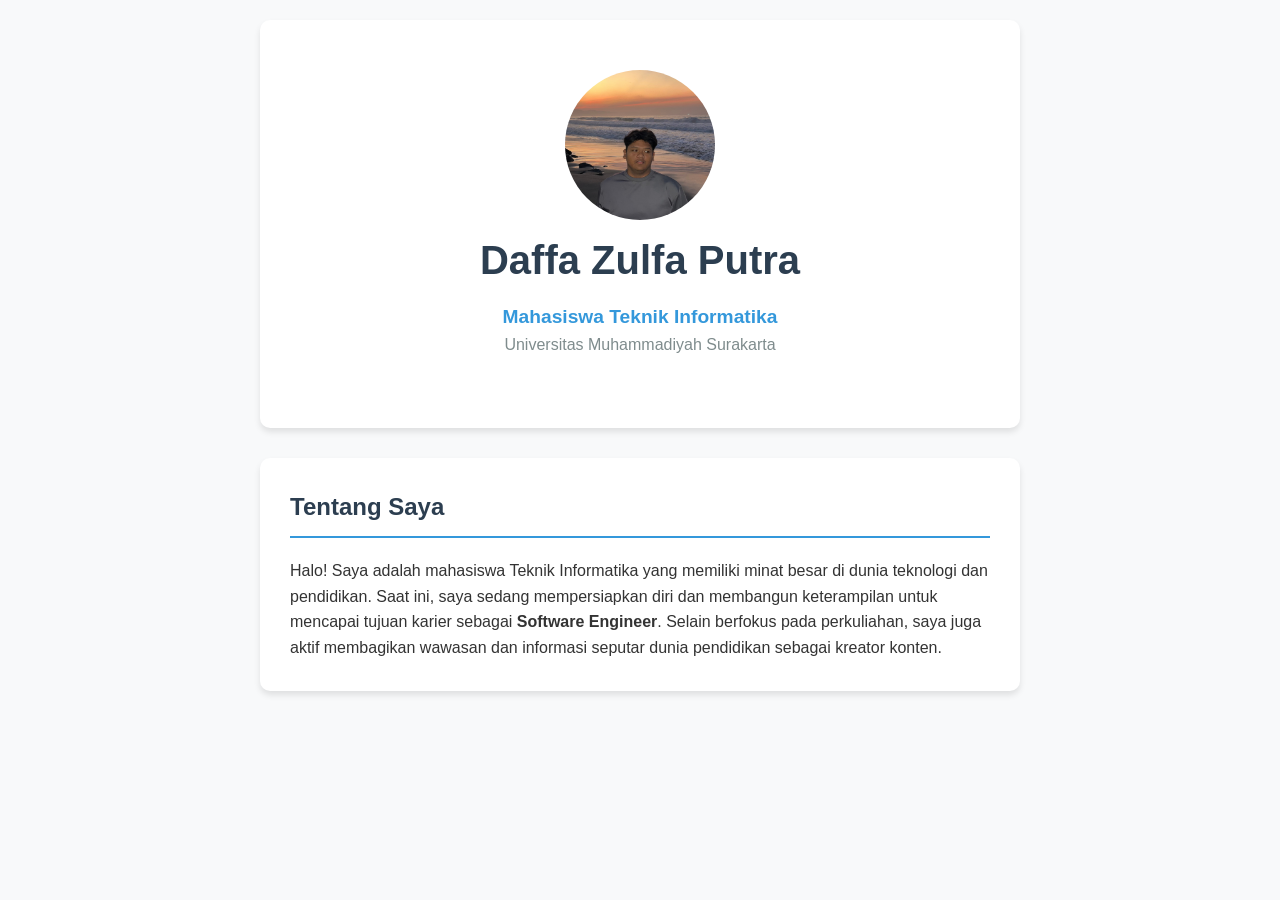
<file: index.html>
<!DOCTYPE html>
<html lang="id">
<head>
    <meta charset="UTF-8">
    <meta name="viewport" content="width=device-width, initial-scale=1.0">
    <title>Profil Portofolio</title>
    <!-- Menghubungkan file CSS -->
    <link rel="stylesheet" href="style.css">
</head>
<body>

    <div class="container">
        <!-- Bagian Header / Hero -->
        <header>
            <div class="profile-img">
                <img src="pp.jpg" alt="Foto Profile">
            </div>
            <h1>Daffa Zulfa Putra</h1>
            <p class="subtitle">Mahasiswa Teknik Informatika</p>
            <p class="university">Universitas Muhammadiyah Surakarta</p>
        </header>

        <!-- Bagian Tentang Saya -->
        <section>
            <h2>Tentang Saya</h2>
            <p>Halo! Saya adalah mahasiswa Teknik Informatika yang memiliki minat besar di dunia teknologi dan pendidikan. Saat ini, saya sedang mempersiapkan diri dan membangun keterampilan untuk mencapai tujuan karier sebagai <strong>Software Engineer</strong>. Selain berfokus pada perkuliahan, saya juga aktif membagikan wawasan dan informasi seputar dunia pendidikan sebagai kreator konten.</p>
        </section>
    </div>
</body>
</html>
</file>
<file: style.css>
:root {
    --primary-color: #2c3e50;
    --secondary-color: #3498db;
    --bg-color: #f8f9fa;
    --text-color: #333;
}

* {
    margin: 0;
    padding: 0;
    box-sizing: border-box;
    font-family: 'Segoe UI', Tahoma, Geneva, Verdana, sans-serif;
}

body {
    background-color: var(--bg-color);
    color: var(--text-color);
    line-height: 1.6;
}

.container {
    max-width: 800px;
    margin: 0 auto;
    padding: 20px;
}

header {
    text-align: center;
    padding: 50px 0;
    background-color: white;
    border-radius: 10px;
    box-shadow: 0 4px 6px rgba(0,0,0,0.1);
    margin-bottom: 30px;
}

.profile-img img {
    width: 150px;
    height: 150px;
    border-radius: 50%;
    object-fit: cover;
}

h1 {
    color: var(--primary-color);
    font-size: 2.5em;
    margin-bottom: 10px;
}

.subtitle {
    color: var(--secondary-color);
    font-size: 1.2em;
    font-weight: 600;
}

.university {
    color: #7f8c8d;
    font-size: 1em;
    margin-bottom: 20px;
}

section {
    background-color: white;
    padding: 30px;
    border-radius: 10px;
    box-shadow: 0 4px 6px rgba(0,0,0,0.1);
    margin-bottom: 30px;
}

h2 {
    color: var(--primary-color);
    border-bottom: 2px solid var(--secondary-color);
    padding-bottom: 10px;
    margin-bottom: 20px;
}

.skills-container {
    display: flex;
    flex-wrap: wrap;
    gap: 10px;
}

.skill-tag {
    background-color: var(--secondary-color);
    color: white;
    padding: 8px 15px;
    border-radius: 20px;
    font-size: 0.9em;
}

/* Responsiveness */
@media (max-width: 600px) {
    h1 { font-size: 2em; }
    .subtitle { font-size: 1em; }
}
</file>
